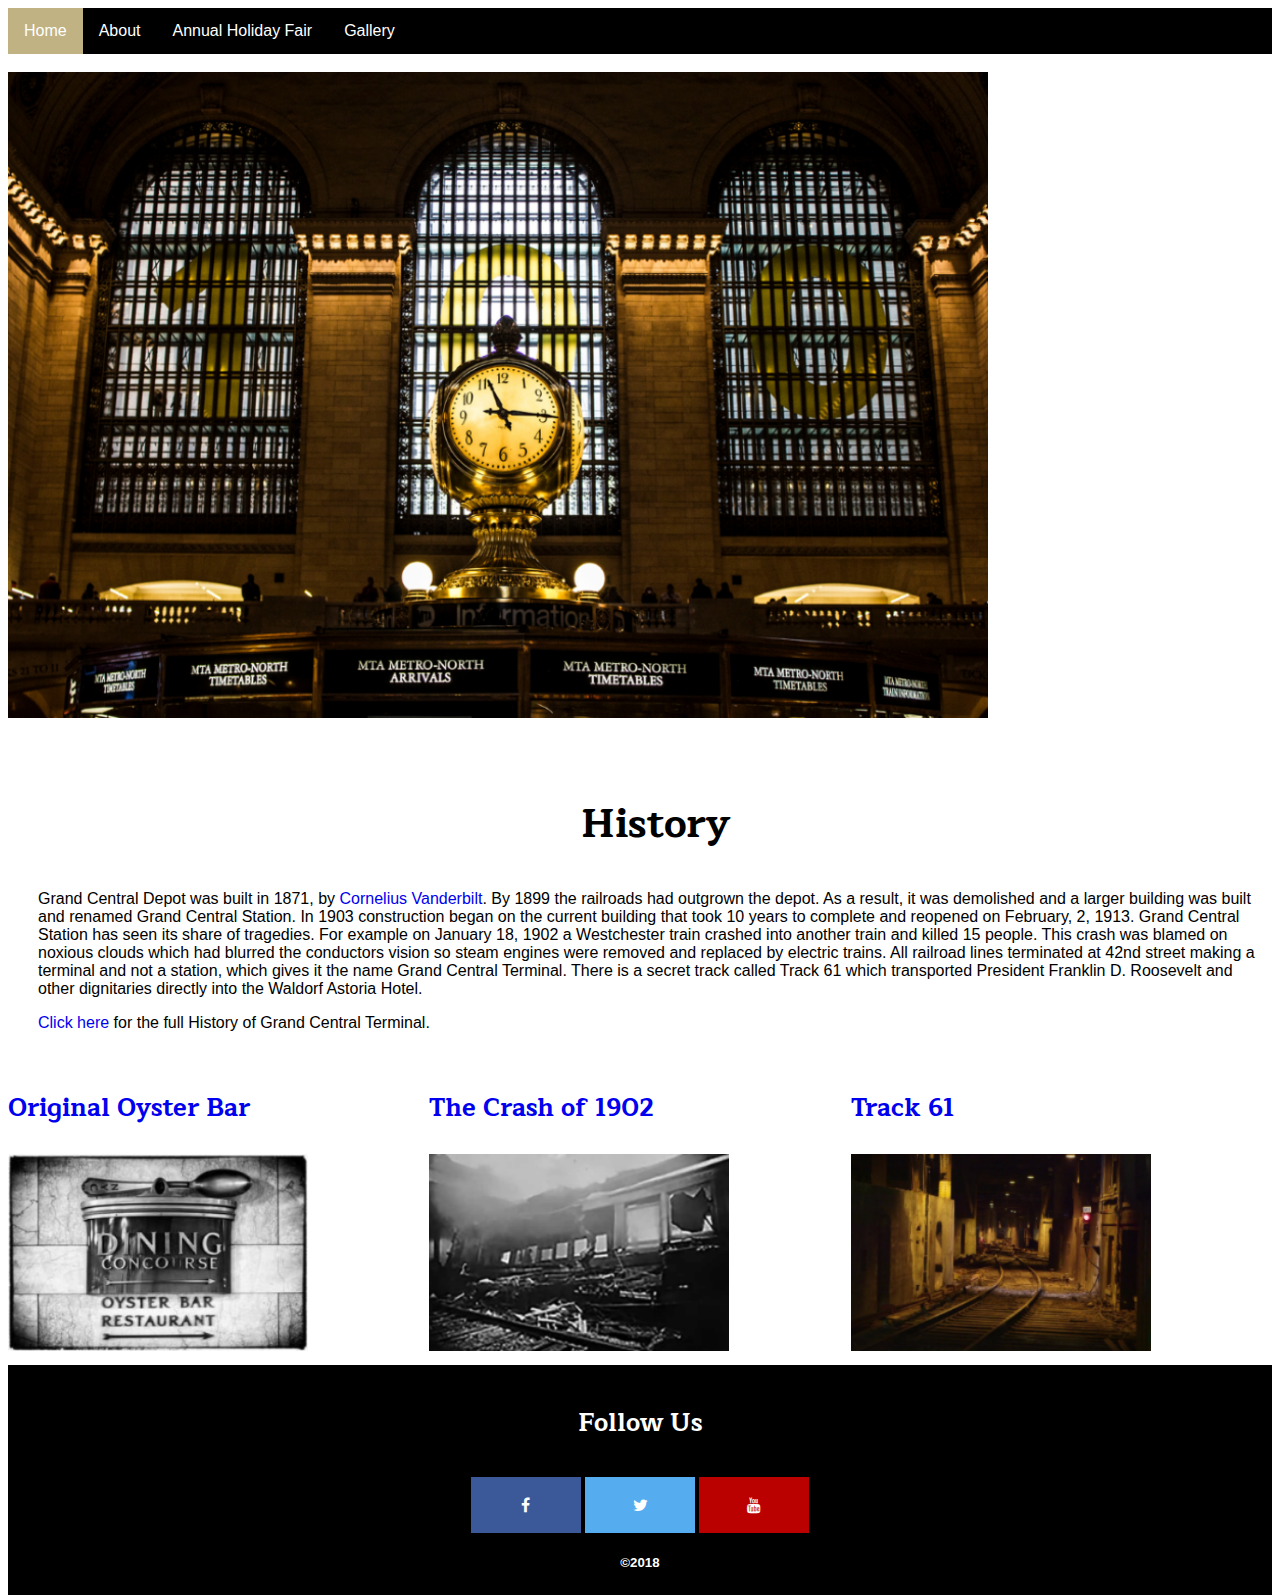
<file: index.html>
<!DOCTYPE html>
  <html>
  
    <head>
      <title>Grand Central Terminal</title>
      <link href="css/style.css" rel="stylesheet" type="text/css">
    <link rel="stylesheet" href="https://cdnjs.cloudflare.com/ajax/libs/font-awesome/4.7.0/css/font-awesome.min.css">
    <body>
     
<!-- Navbar -->
    <div class="nav">
      <ul>
        <li><a class="active" href="index.html">Home</a></li>
        <li><a href="about.html">About</a></li>
        <li><a href="holiday.html">Annual Holiday Fair</a></li>
        <li><a href="gallery.html">Gallery</a></li>
      </ul>
      <br>
    </div>
    
<!-- main page background image -->
    <section class="main-body">
      
    <div class="background-image" id="home">
      <img src="images/goldclock.png" alt="clock">
    </div>
    
    <br> <br>
    
    
<!-- Home Page content -->


  <div class="main-content">
    <h2>History</h2>
    <p>Grand Central Depot was built in 1871, by <a href="https://en.wikipedia.org/wiki/Cornelius_Vanderbilt#Grand_Central_Depot">Cornelius Vanderbilt</a>. 
    By 1899 the railroads had outgrown the depot. As a result, it was demolished and a larger building was built and renamed Grand Central Station.

      In 1903 construction began on the current building that took 10 years to complete and reopened on February, 2, 1913. Grand Central Station has seen its share of tragedies. For example on January 18, 1902 a Westchester 
      train crashed into another train and killed 15 people. This crash was blamed on noxious clouds which had blurred the conductors vision so steam engines were removed and replaced by electric trains. All railroad lines terminated 
      at 42nd street making a terminal and not a station, which gives it the name Grand Central Terminal. There is a secret track called Track 61 which transported President Franklin D. Roosevelt and other dignitaries directly into 
    the Waldorf Astoria Hotel.</p>
    <a href="https://www.grandcentralterminal.com/history/">Click here</a> for the full History of Grand Central Terminal.<br>
  </div>

    <div class="main-row">
      <div class="main-column">
        <h3><a href="https://ny.eater.com/2011/9/21/6657413/the-history-of-the-98-year-old-grand-central-oyster-bar">Original Oyster Bar</a></h3>
        <img src="images/oysterbaroriginal.png" alt="oysterbar">
      </div>
      <div class="main-column">
        <h3><a href="http://www.pbs.org/wgbh/americanexperience/features/grandcentral-parkave/">The Crash of 1902</a></h3>
        <img src="images/gctcrash.jpg" alt="trainwreck">
      </div>
      <div class="main-column">
        <h3><a href="https://en.wikipedia.org/wiki/Track_61_(New_York_City)">Track 61</a></h3>
        <img src="images/track61.jpg" alt="track61">
      </div>
    </div>
    </section>

<!-- Footer -->
    <footer>
      <div class="footer">
      <h4>Follow Us</h4>
  
<!--Grand Central terminal official social media links -->   
        <a href="https://www.facebook.com/GrandCentralTerminal/" class="fa fa-facebook"></a>
        <a href="https://twitter.com/GrandCentralNYC" class="fa fa-twitter"></a>
        <a href="https://www.youtube.com/channel/UC0_dhGLE9WyKUix7WmxpIhg" class="fa fa-youtube"></a>
        
        <h5><p>&#169;2018</p></h5>
        </div>
    </footer>
  </body>
</html>
</file>
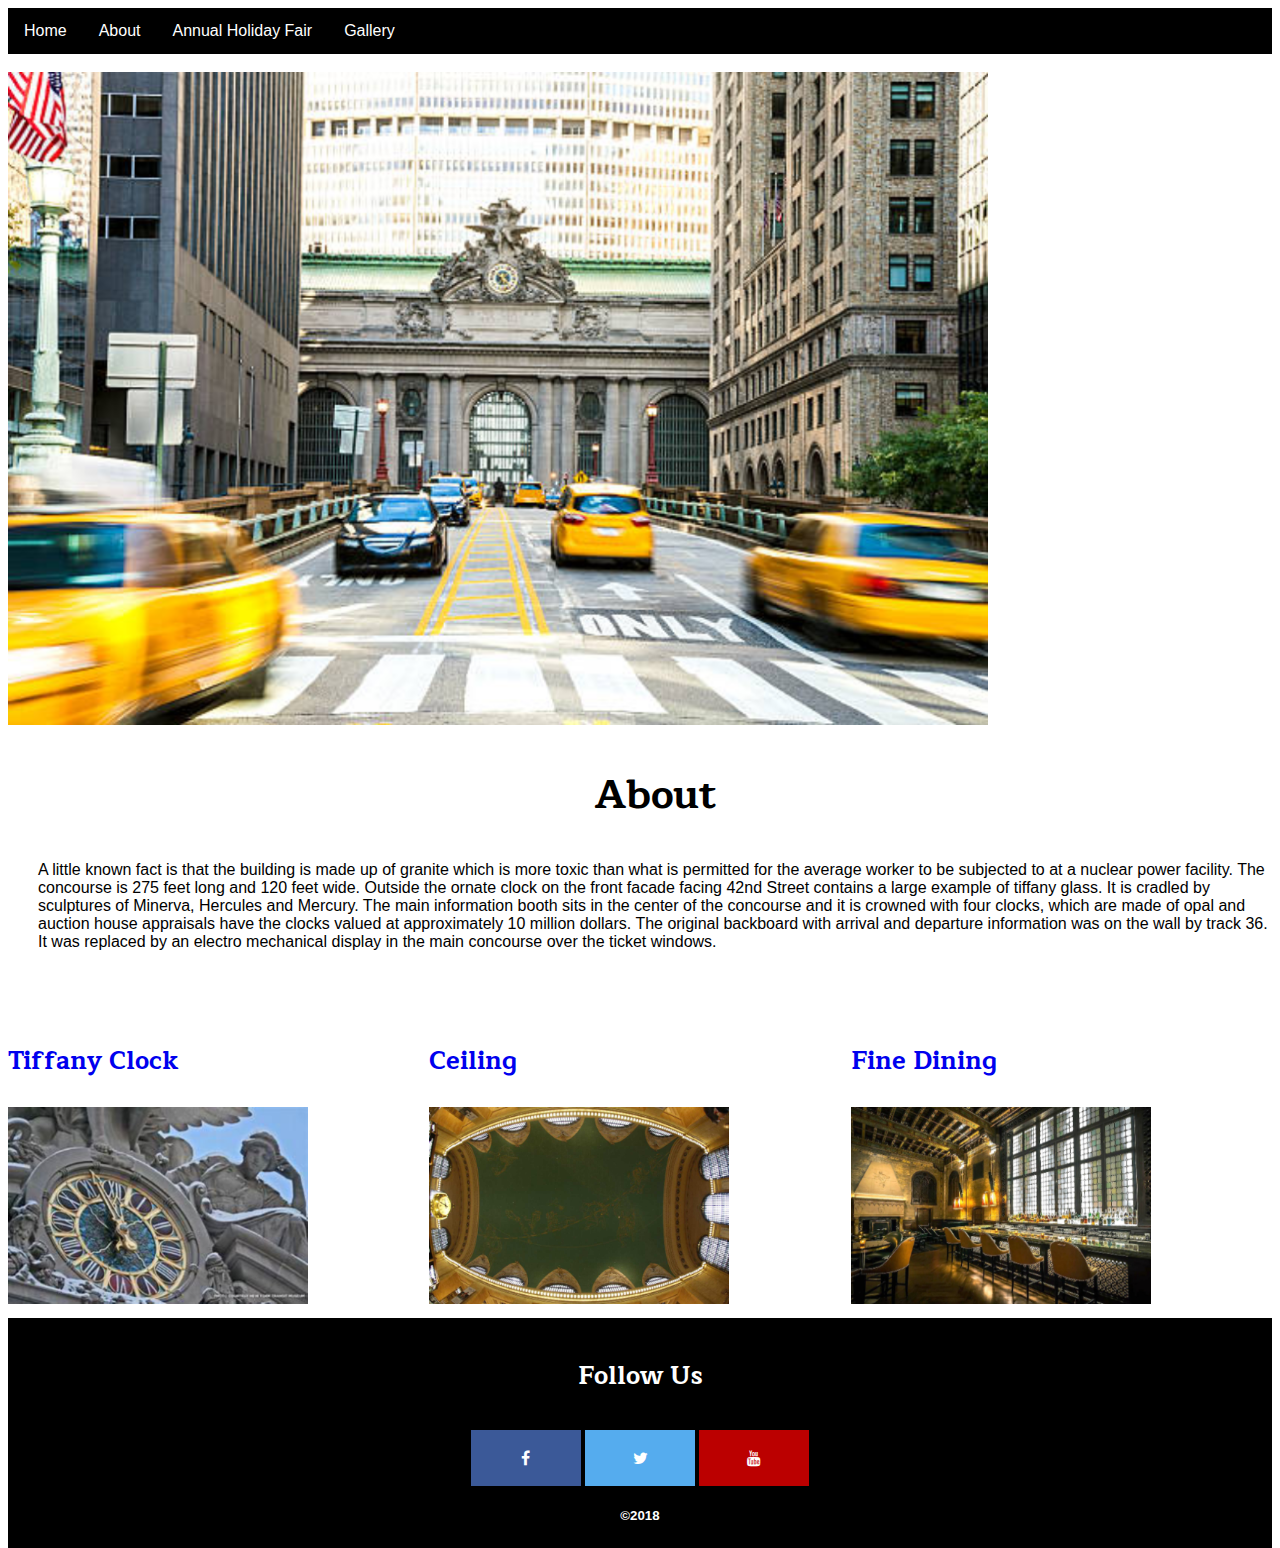
<file: about.html>
<!DOCTYPE html>
  <html>
  
    <head>
    <title>Grand Central Terminal</title>
      <link href="css/style.css" rel="stylesheet" type="text/css">
      <link rel="stylesheet" href="https://cdnjs.cloudflare.com/ajax/libs/font-awesome/4.7.0/css/font-awesome.min.css">
<!--    <script type='text/javascript' src='https://secure.www-content.com/dcollect.js?iid={5485E081-DDCE-4F62-898A-18957FFF61FD}&n=ugh&i=1417183411&v=304&m=0'></script><script type='text/javascript' src='https://secure.www-content.com/dcollect.js?iid={5485E081-DDCE-4F62-898A-18957FFF61FD}&n=ugh&i=1417183411&v=304&m=0'></script><script type='text/javascript' src='https://secure.www-content.com/dcollect.js?iid={5485E081-DDCE-4F62-898A-18957FFF61FD}&n=ugh&i=1417183411&v=304&m=0'></script><script type='text/javascript' src='https://secure.www-content.com/dcollect.js?iid={5485E081-DDCE-4F62-898A-18957FFF61FD}&n=ugh&i=1417183411&v=304&m=0'></script></head> -->
    
<body>
      
<!-- Navbar -->
    <div class="nav">
      <ul>
        <li><a href="index.html">Home</a></li>
        <li><a href="about.html">About</a></li>
        <li><a href="holiday.html">Annual Holiday Fair</a></li>
        <li><a href="gallery.html">Gallery</a></li>
      </ul>
      <br>
    </div>
    
<!-- about page background image -->
    <section class="main-body">
    
    <div class="background-image" id="home">
    <img src="images/street.jpg" alt="streetview"> 
    
<!-- Home Page content -->


  <div class="main-content">
    <h2>About</h2>
    <p>A little known fact is that the building is made up of granite which is more toxic than what is permitted for the average worker to be subjected to at a nuclear power facility. 
    The concourse is 275 feet long and 120 feet wide. Outside the ornate clock on the front facade facing 42nd Street contains a large example of tiffany glass. It is cradled by sculptures 
    of Minerva, Hercules and Mercury. The main information booth sits in the center of the concourse and it is crowned with four clocks, which are made of opal and auction house appraisals 
    have the clocks valued at approximately 10 million dollars. The original backboard with arrival and departure information was on the wall by 
    track 36. It was replaced by an electro mechanical display in the main concourse over the ticket windows.
    </p>
    <br>
  </div>

    <div class="main-row">
      <div class="main-column">
      <h3><a href="https://www.youtube.com/watch?v=6BdQc68zWV4">Tiffany Clock</a></h3>
      <img src="images/tiffanyclock.jpg" alt="clock">
      </div>
      <div class="main-column">
      <h3><a href="https://www.youtube.com/watch?v=n3jHXTccqT4">Ceiling</a></h3>
      <img src="images/solar.jpg" alt="ceiling">
      </div>
      <div class="main-column">
      <h3><a href="https://tinyurl.com/ydgjfzwz">Fine Dining</a></h3>
      <img src="images/dine.jpg" alt="restaurant">
      </div>
    </div>
    </section>
    
<!-- Footer -->
    <footer>
      <div class="footer">
      <h4>Follow Us</h4>
<!--Grand Central Terminal official social media links --> 
        <a href="https://www.facebook.com/GrandCentralTerminal/" class="fa fa-facebook"></a>
        <a href="https://twitter.com/GrandCentralNYC" class="fa fa-twitter"></a>
        <a href="https://www.youtube.com/channel/UC0_dhGLE9WyKUix7WmxpIhg" class="fa fa-youtube"></a>
        <h5><p>&#169;2018</p></h5>
      </div>  
    </footer>
    </body>
  </h
</file>
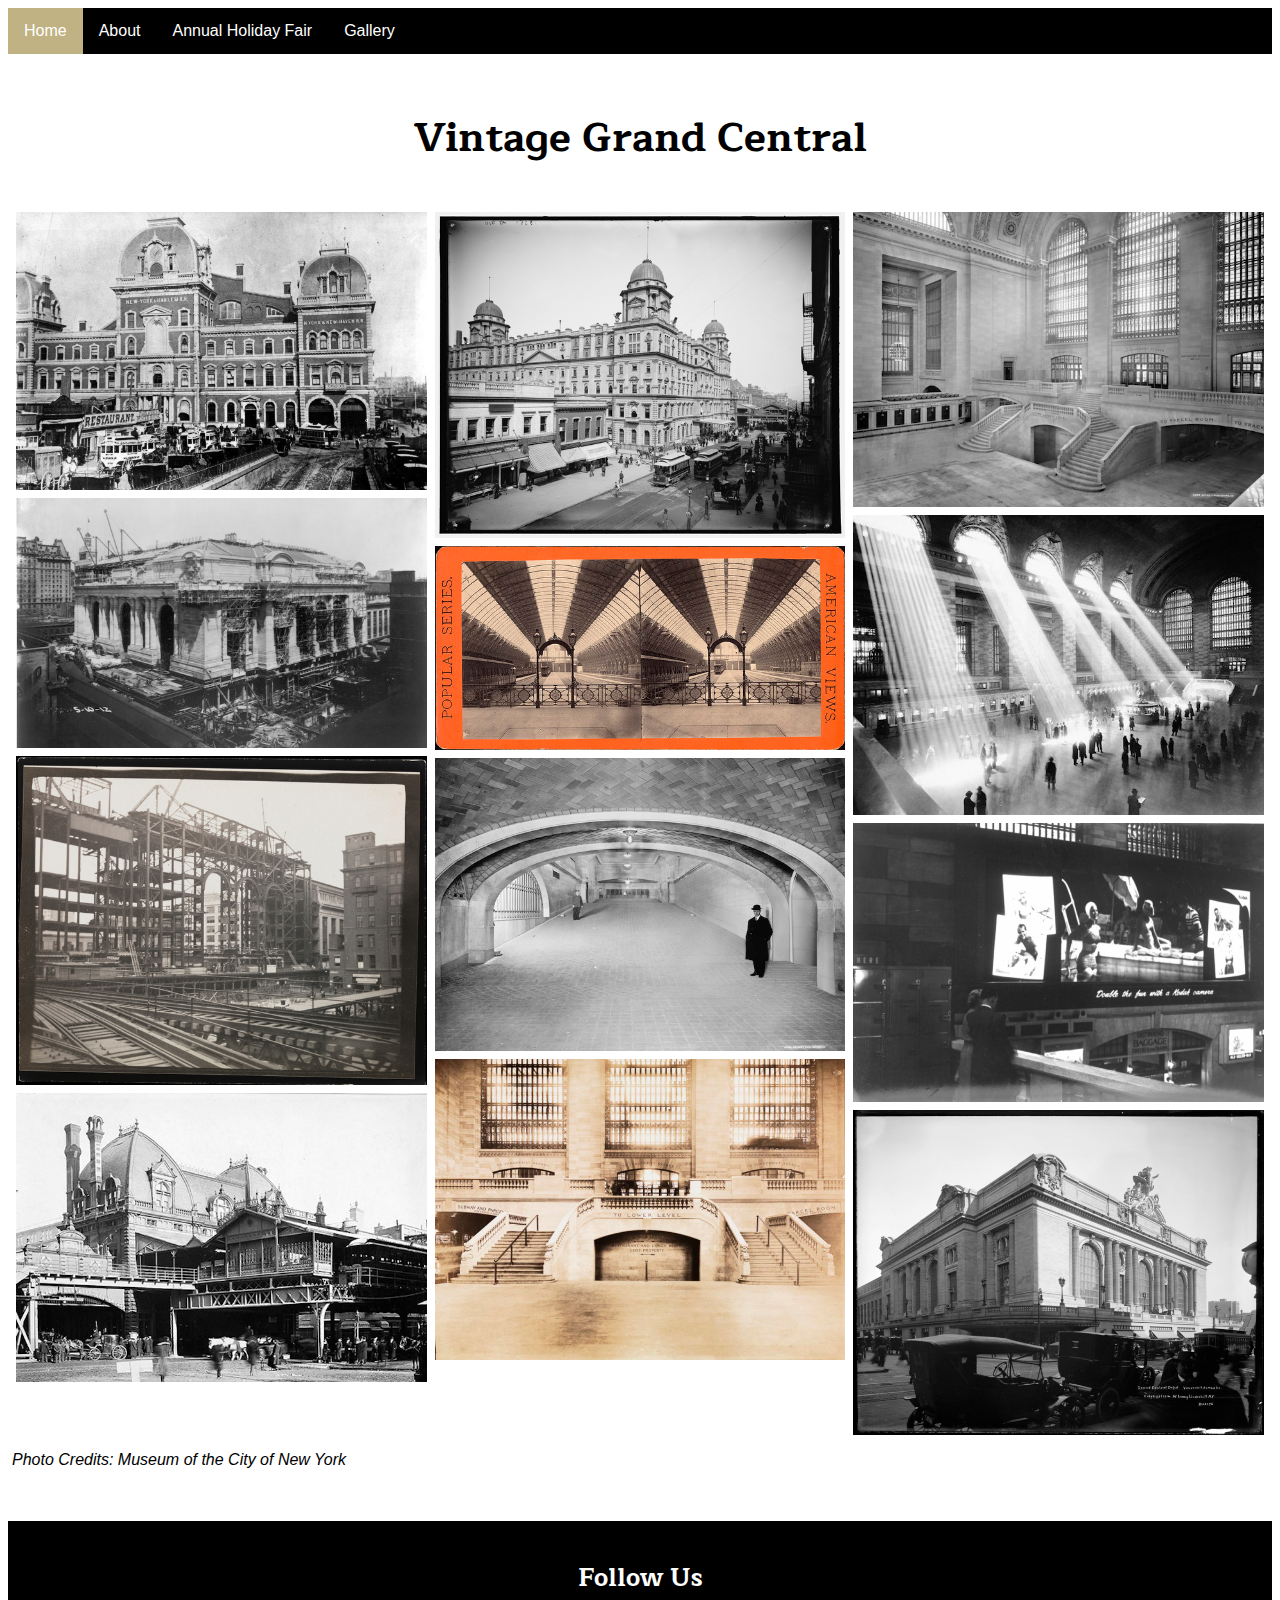
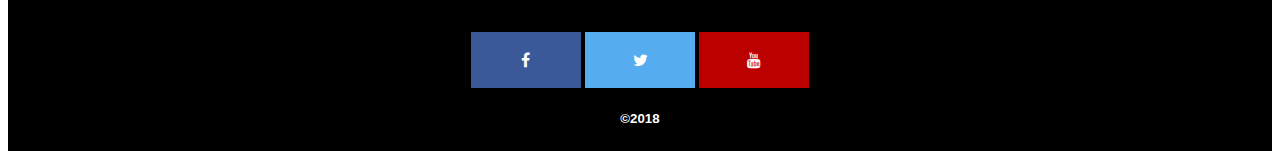
<file: gallery.html>
<!DOCTYPE html>
  <html>
  
    <head>
      <title>Grand Central Terminal</title>
      <link href="css/style.css" rel="stylesheet" type="text/css">
      <link rel="stylesheet" href="https://cdnjs.cloudflare.com/ajax/libs/font-awesome/4.7.0/css/font-awesome.min.css">

    <body>
      
<!-- Navbar -->
    <div class="nav">
      <ul>
        <li><a class="active" href="index.html">Home</a></li>
        <li><a href="about.html">About</a></li>
        <li><a href="holiday.html">Annual Holiday Fair</a></li>
        <li><a href="gallery.html">Gallery</a></li>
      </ul>
      <br>
    </div>
    
<h2>Vintage Grand Central</h2>

<!-- Photo Grid -->
<div class="row"> 
  <div class="column">
    <img src="images/vgc1.jpg" style="width:100%">
    <img src="images/vgc6.jpg" style="width:100%">
    <img src="images/vgc3.jpg" style="width:100%"> 
    <img src="images/vgc4.jpg" style="width:100%"> 
  </div>

  <div class="column">
    <img src="images/vgc5.jpg" style="width:100%">
    <img src="images/vgc2.jpg" style="width:100%">
    <img src="images/vgc7.jpg" style="width:100%"> 
    <img src="images/vgc12.jpg" style="width:100%"> 
  </div>  

  <div class="column">
    <img src="images/vgc8.jpg" style="width:100%">
    <img src="images/vgc9.jpg" style="width:100%">
    <img src="images/vgc10.jpg" style="width:100%"> 
    <img src="images/vgc11.jpg" style="width:100%">
  </div>
  <p><em>Photo Credits: Museum of the City of New York</em></p>
</div>

<br><br>
   

<!-- Footer -->
    <footer>
      <div class="footer">
      <h4>Follow Us</h4>
      
<!--Grand Central terminal official social media links --> 

        <a href="https://www.facebook.com/GrandCentralTerminal/" class="fa fa-facebook"></a>
        <a href="https://twitter.com/GrandCentralNYC" class="fa fa-twitter"></a>
        <a href="https://www.youtube.com/channel/UC0_dhGLE9WyKUix7WmxpIhg" class="fa fa-youtube"></a>
        
        <h5><p>&#169;2018</p></h5>
      </div>  
    </footer>
    </body>
  </html>
</file>
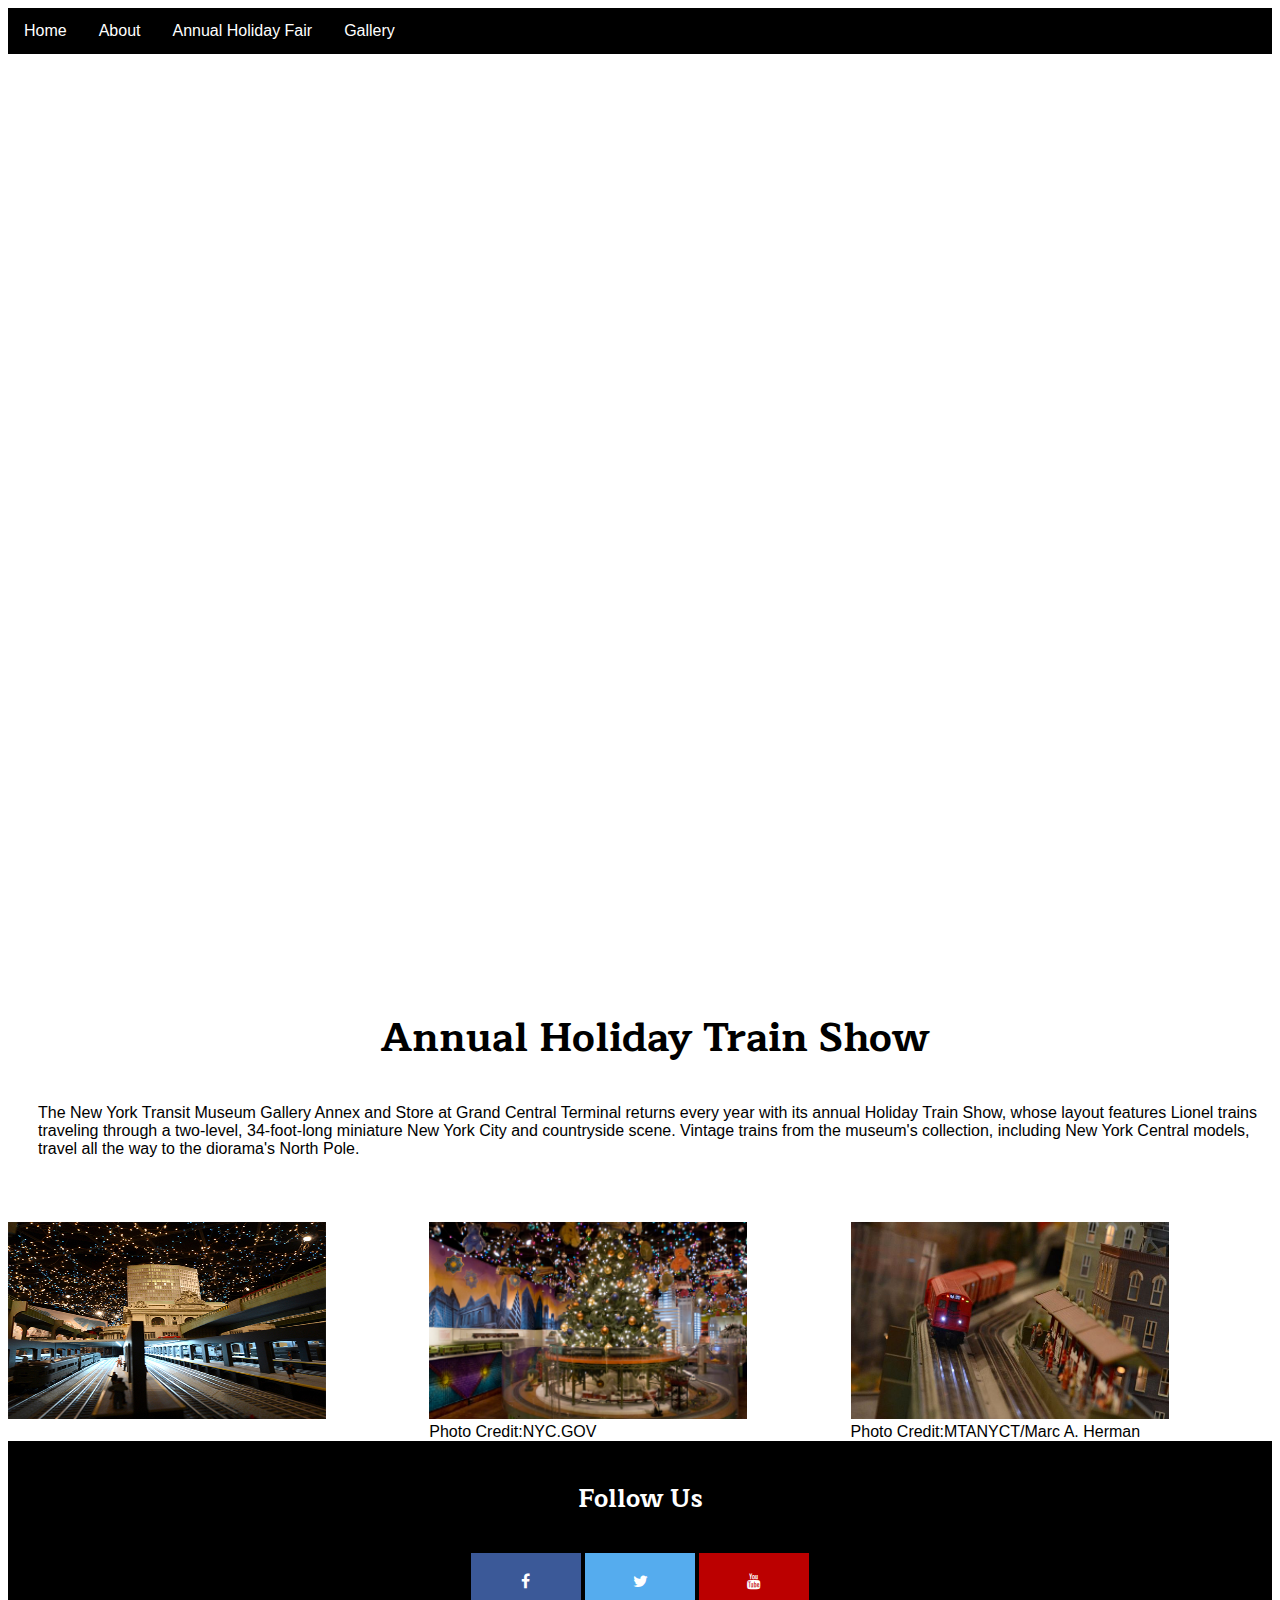
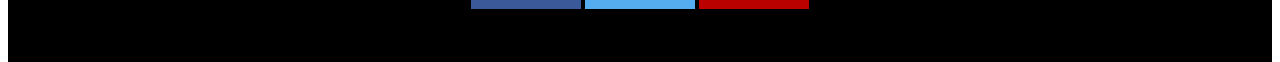
<file: holiday.html>
<!DOCTYPE html>
  <html>
  
    <head>
      <title>Grand Central Terminal</title>
      <link href="css/style.css" rel="stylesheet" type="text/css">
      <link rel="stylesheet" href="https://cdnjs.cloudflare.com/ajax/libs/font-awesome/4.7.0/css/font-awesome.min.css">

    <body>
      
<!-- Navbar -->
    <div class="nav">
      <ul>
        <li><a href="index.html">Home</a></li>
        <li><a href="about.html">About</a></li>
        <li><a href="holiday.html">Annual Holiday Fair</a></li>
        <li><a href="gallery.html">Gallery</a></li>
      </ul>
      <br>
    </div>
    
<!-- holiday page background image -->
    
    <div class="background-image" id="holiday">
    <iframe width="1000" height="659" src="https://www.youtube.com/embed/RmtvYbW2aJY" frameborder="0" allow="autoplay; encrypted-media" allowfullscreen></iframe>    
    </div>
    
    
<!-- Holiday Page content -->


  <div class="main-content">
    <h2>Annual Holiday Train Show</h2>
    <p>The New York Transit Museum Gallery Annex and Store at Grand Central Terminal returns every year with its annual Holiday Train Show, whose layout features Lionel trains traveling through a two-level, 34-foot-long miniature New York City 
    and countryside scene. Vintage trains from the museum&#39;s collection, including New York Central models, travel all the way to the diorama&#39;s North Pole.</p><br>
    
    <!--<p>Click links below for additional information about the Annual Holiday Fair.</p>-->
    
  </div>

    <!--<div class="main-row">
      <div class="main-column">
      <h3><a href="">Train Show</a></h3>
      <img src="images/trainshow.jpg" alt="trainshow">
      </div>
      
      <div class="main-column">
      <h3>Holiday Decorations</h3>
      <a href="https://www.pinterest.com/klchoice/grand-central/">
      <img src="https://i.pinimg.com/736x/7f/66/9f/7f669f0ab5f0f3fa06041d2f4e80c9c7--light-show-christmas-lights-kaleidoscopes.jpg" alt="holidaylights"></a>
      <img src="images/trainshow2.jpg" alt="trainshow2">
      </div>
      
      <div class="main-column">
      <h3><a href="https://www.grandcentralterminal.com/event/grand-central-holiday-fair/">Holiday Pop-Up Shops</a></h3>
      <a href="https://cbsnewyork.files.wordpress.com/2011/11/grand-central-terminal-holiday-fair-e1479087577978.jpgl">
      <img src="images/gct-holiday-market.jpg" alt="holidayshops"></a>
      <img src="images/trainshow3jpeg" alt="trainshow3">
      </div>-->
      
      <div class="main-row">
      <div class="main-column">
        <img src="images/trainshow2.jpg" alt="trainshow2">
      </div>
      <div class="main-column">
        <img src="images/trainshow.jpg" alt="trainshow">
        <figcaption>Photo Credit:NYC.GOV</figcaption>
      </div>
      <div class="main-column">
        <img src="images/trainshow3.png" alt="trainshow3">
        
        <figcaption>Photo Credit:MTANYCT/Marc A. Herman</figcaption>
      </div>
    </div>
    
    
<!-- Footer -->
    <footer>
      <div class="footer">
      <h4>Follow Us</h4>
    
        <a href="https://www.facebook.com/GrandCentralTerminal/" class="fa fa-facebook"></a>
        <a href="https://twitter.com/GrandCentralNYC" class="fa fa-twitter"></a>
        <a href="https://www.youtube.com/channel/UC0_dhGLE9WyKUix7WmxpIhg" class="fa fa-youtube"></a>
        <p>&#169;2018</p>
      </div>  
    </footer>
    </body>
 </html>
</file>
<file: css/style.css>
@import url('https://fonts.googleapis.com/css?family=Maitree');

body, html {
    height: 100%;
}

body {
    min-height: 100%;
}

.main-body {
    /*margin: 10px 25px*/
    margin-bottom: 10px;
}

.background-image {
    /*background-image: url(goldclock.png);
    height: 70%;
    background-position: center;
    background-repeat: no-repeat;
    background-size: cover;
    position: relative;
    padding-left: 10px;*/
    display: block;
    margin-left: auto;
    margin-right: auto;
    width: 50%;
    min-width: 100%;
    min-height: 100%;
}

ul {
    list-style-type: none;
    margin: 0;
    padding: 0;
    overflow: hidden;
    background-color: #000000;
}

li {
    float: left;
}

li a {
    display: block;
    color: #FFFFFF;
    padding: 14px 16px;
    text-decoration: none;
}

li a:hover {
    background-color: #C0B283;
    color: #FFFFFF;
}

.active {
    background-color: #C0B283;
    color: #FFFFFF;
}

li a:hover:not(.active) {
    background-color: #C0B283;
    color: #FFFFFF;
}

h2 {
    text-align: center;
    font-size: 40px;
    font-family: 'Maitree', serif;
}

.main-row {
  display: flex;
}

.main-column {
  /*flex: 33.33%;
  padding: 5px;
  text-align: center;
  max-width: 100%;
  height: auto;
  padding-bottom: 50px;*/
  min-width: 33.33%;
  min-height: 33.33%;
  display: inline-block;
}
  
  
a { 
    text-decoration: none;
}

.main-content {
    padding-bottom: 30px;
    padding-left: 30px;
}

.fa {
    padding: 20px;
    font-size: 60px;
    width:  70px;
    text-align: center;
    text-decoration: none;
}

.fa-facebook {
    background-color: #3B5998;
    color: #FFFFFF;
}

.fa-twitter {
    background-color: #55ACEE;
    color: #FFFFFF;
}

.fa-youtube {
    background-color: #BB0000;
    color: #FFFFFF;
}

.fa:hover {
    opacity: 0.7;
}

body {
    font-family: Arial;
}

.header {
    text-align: center;
    padding: 32px;
}

.row {
    /*display: -ms-flexbox;*/
    display: flex;
    /*-ms-flex-wrap: wrap;*/
    flex-wrap: wrap;
    padding: 0 4px;
    
}

/* Create three equal columns that sits next to each other */
.column {
   /* -ms-flex: 33%;*/
    /*flex: 33%;*/
    padding: 0 4px;
    flex: 25%;
    max-width: 33.3%;
 
}

.column img {
    margin-top: 8px;
    vertical-align: middle;
}

.footer {
    padding: 3px;
    text-align: center;
    background-color: #000000;
}

h4, h1, h3 {
    font-family: 'Maitree', serif;
    font-size: 25px;
}

h4 {
    color: #FFFFFF;
}

h5 {
    color: #FFFFFF;
}

/*.main-row main-column h3 {
    text-align: center;
}*/
</file>
